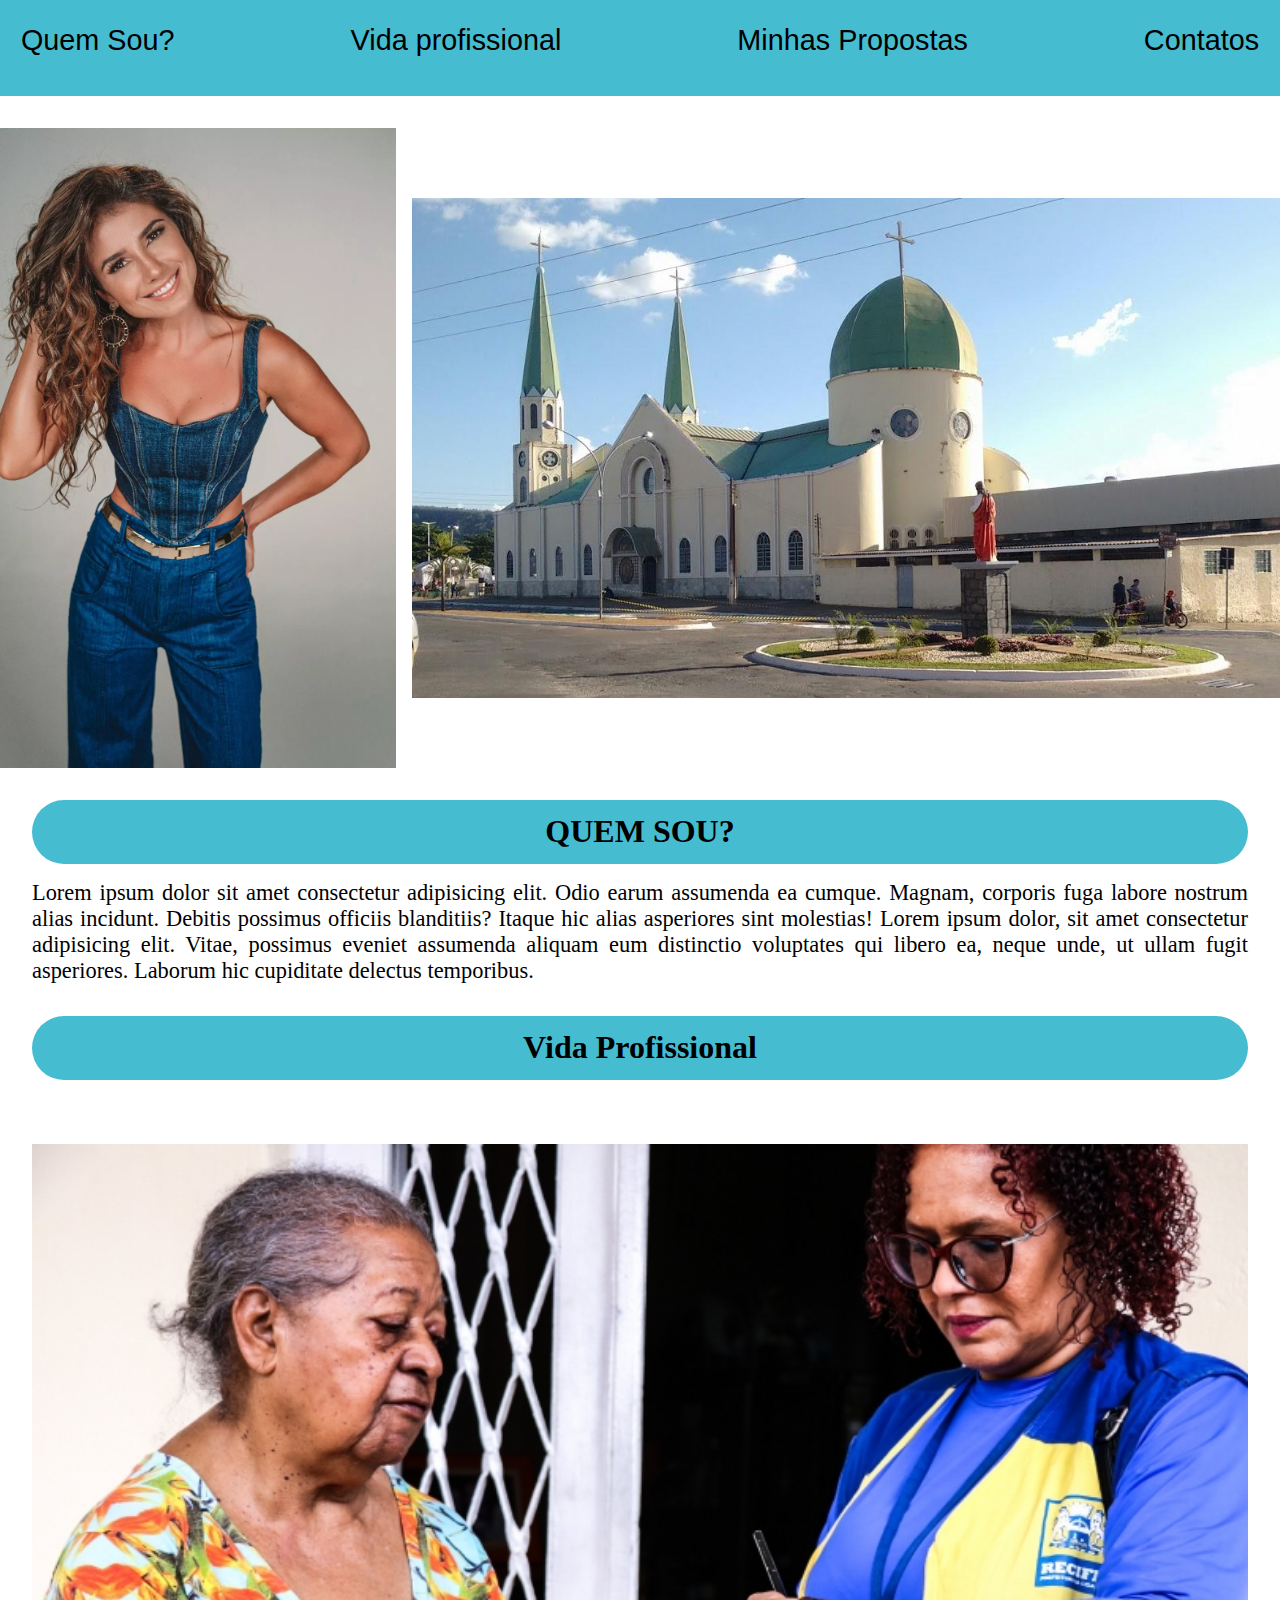
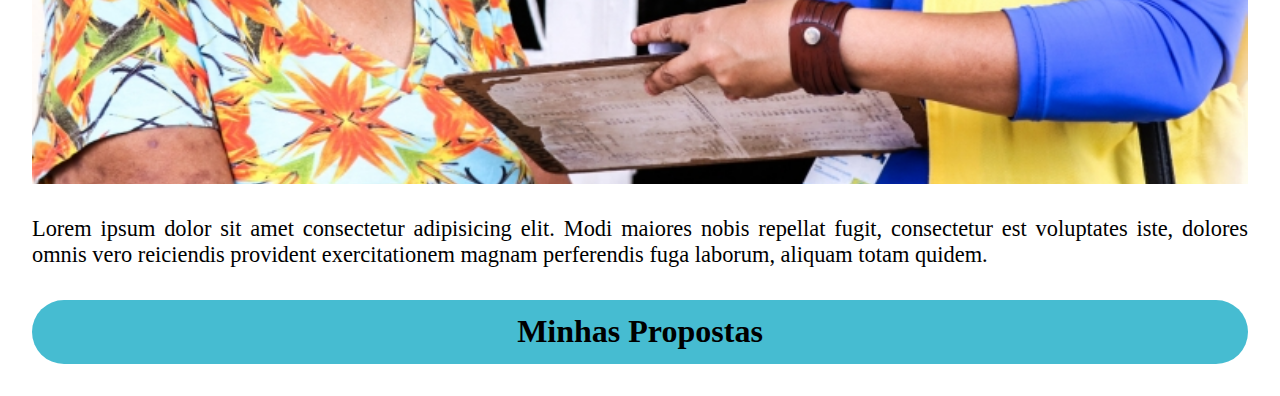
<file: eleicao.html>
<!DOCTYPE html>
<html lang="en">
<head>
    <meta charset="UTF-8">
    <meta name="viewport" content="width=device-width, initial-scale=1.0">
    <title> Candidata Márcia 10100</title>
    <link rel="stylesheet" href="/assets/css/eleicao.css">
</head>
<body>
    <!-- Checkbox para controlar o menu -->
    <input id="close-menu" class="close-menu" type="checkbox" aria-label="close-menu" role="button" checked>
    <!-- Label que funciona como botão para abrir/fechar o menu -->
    <label class="close-menu-label" for="close-menu" title="Abrir/Fechar Menu"></label>
    <section class="sections-grid">
        <!-- Menu de navegação -->
        <nav class="nav">
            <ul>
                <li><a href="#quemsou">Quem Sou?</a></li>
                <li><a href="#vidaprofissional">Vida profissional</a></li>
                <li><a href="#minhas-propostas">Minhas Propostas</a></li>
                <li><a href="#">Contatos</a></li>
            </ul>
        </nav>

        <div class="section-main">
            <div class="img-ela">
                <img src="/assets/img/paulafernandes.webp" alt="Imagem de apresentação">
                <img class="img-2" src="/assets/img/jaragua-go.jpg">
            </div>
            <h1 id="quemsou">QUEM SOU?</h1>
            <p class="content-quem-sou">
                Lorem ipsum dolor sit amet consectetur adipisicing elit. Odio earum assumenda ea cumque. Magnam, corporis fuga labore nostrum alias incidunt. Debitis possimus officiis blanditiis? Itaque hic alias asperiores sint molestias!
                Lorem ipsum dolor, sit amet consectetur adipisicing elit. Vitae, possimus eveniet assumenda aliquam eum distinctio voluptates qui libero ea, neque unde, ut ullam fugit asperiores. Laborum hic cupiditate delectus temporibus.
            </p>
            <h1 id="vidaprofissional">Vida Profissional</h1>
            <p class="img-vida-profissional">
                <div class="img-profissional">
                    <img src="/assets/img/img_2501.jpg">
                </div>
            </p>
            <div class="content-profissional">
                <p class="texto">Lorem ipsum dolor sit amet consectetur adipisicing elit. Modi maiores nobis repellat fugit, consectetur est voluptates iste, dolores omnis vero reiciendis provident exercitationem magnam perferendis fuga laborum, aliquam totam quidem.</p>
            </div>
            <h1>Minhas Propostas</h1>
            <div id="minhas-propostas" class="minhaspropostas"></div>
        </div>
    </section>
</body>
</html>
</file>
<file: assets/css/eleicao.css>
* {
    margin: 0;
    padding: 0;
    box-sizing: border-box;
}

.sections-grid {
    display: grid;
    grid-template-columns: 1fr;
    grid-template-rows: auto 1fr;
    grid-template-areas:
        "nav"
        "main";
    min-height: 100vh;
}

.nav {
    grid-area: nav;
    background-color: rgb(70, 188, 209);
    display: flex;
    justify-content: center;
    position: fixed;
    width: 100%;
    top: 0;
    z-index: 1;
    height: 6rem; /* Fixar a altura da navbar */
}






.nav ul {
    display: flex;
    flex-direction: row;
    gap: 11rem;
}

.nav ul li {
    list-style: none;
    margin-top: 1.5rem;
}

.nav ul li a {
    text-decoration: none;
    color: black;
    font-size: 1.8rem;
    font-family: 'Lucida Sans', 'Lucida Sans Regular', 'Lucida Grande', 'Lucida Sans Unicode', Geneva, Verdana, sans-serif;
}

@media(max-width: 1150px){
    
    .nav ul {
        display: flex;
        gap: 8rem;
    }

    .nav ul li a {
        text-decoration: none;
        color: black;
        font-size: 1.2rem;
        font-family: 'Lucida Sans', 'Lucida Sans Regular', 'Lucida Grande', 'Lucida Sans Unicode', Geneva, Verdana, sans-serif;
    }

}


@media(max-width: 900px){
    
    .nav ul {
        display: flex;
        gap: 5rem;
    }

    .nav ul li a {
        text-decoration: none;
        color: black;
        font-size: 1.2rem;
        font-family: 'Lucida Sans', 'Lucida Sans Regular', 'Lucida Grande', 'Lucida Sans Unicode', Geneva, Verdana, sans-serif;
    }

}


@media(max-width: 760px){
    
    .nav ul {
        display: flex;
        gap: 1.8rem;
    }

    .nav ul li a {
        text-decoration: none;
        color: black;
        font-size: 1.2rem;
        font-family: 'Lucida Sans', 'Lucida Sans Regular', 'Lucida Grande', 'Lucida Sans Unicode', Geneva, Verdana, sans-serif;
    }

}

@media(max-width: 600px){
    
    .nav ul {
        display: flex;
        gap: 1rem;
    }

    .nav ul li a {
        text-decoration: none;
        color: black;
        font-size: 0.9rem;
        font-family: 'Lucida Sans', 'Lucida Sans Regular', 'Lucida Grande', 'Lucida Sans Unicode', Geneva, Verdana, sans-serif;
    }

}


@media(max-width: 450px){
    
    .nav ul {
        display: flex;
        flex-direction: column;
        justify-content: center;
        align-items: center;
    }

    .nav ul li a {
        text-decoration: none;
        color: black;
        font-size: 0.9rem;
        font-family: 'Lucida Sans', 'Lucida Sans Regular', 'Lucida Grande', 'Lucida Sans Unicode', Geneva, Verdana, sans-serif;
    }

    .nav {
        grid-area: nav;
        background-color: rgb(70, 188, 209);
        display: flex;
        justify-content: center;
        position: fixed;
        width: 100%;
        top: 0;
        height: 14rem; /* Fixar a altura da navbar */
        
    }

    .section-main{
        margin-top: 6.2rem;
    }

    .nav {
        display: none; /* Esta regra sobrescreve a anterior, escondendo o menu (nav) por padrão */
        
    }

    .close-menu {
        position: fixed; /* Fixa o elemento na tela, mantendo sua posição ao rolar a página */
        z-index: 2; /* Garante que este elemento fique acima de outros */
        top: 0; /* Posiciona o elemento no topo da página */
        left: 0; /* Alinha o elemento à esquerda da tela */
        
    }

    .close-menu-label::after {
        content: '☰'; /* Exibe o ícone de "hambúrguer" (três linhas) como conteúdo adicional */
        position: fixed; /* Fixa o ícone de menu na tela */
        z-index: 2; /* Garante que o ícone fique acima de outros elementos */
        top: 2rem; /* Posiciona o ícone no topo da tela */
        right: 1rem; /* Afasta o ícone da borda direita em 2rem */
        background-color: black; /* Define o fundo do ícone como preto */
        color: white; /* Define a cor do ícone como branco */
        font-size: 3rem; /* Define o tamanho da fonte (ícone) como 3rem */
        padding: 1rem; /* Adiciona um preenchimento interno ao redor do ícone */
        line-height: 3rem; /* Define a altura da linha para alinhar verticalmente o ícone */
        width: 3rem; /* Define a largura do ícone */
        height: 3rem; /* Define a altura do ícone */
        text-align: center; /* Centraliza o conteúdo (ícone) horizontalmente */
        cursor: pointer; /* Muda o cursor para um ponteiro ao passar sobre o ícone */
    }


    .close-menu:checked ~ .sections-grid .nav {
        display: block; /* Exibe o menu (nav) quando o checkbox close-menu estiver marcado */
        

    }


    .close-menu:checked ~ .close-menu-label::after {
        display: block; /* Garante que o ícone de fechar seja exibido quando o menu estiver aberto */
        content: '×'; /* Troca o ícone de "hambúrguer" por um ícone de "fechar" (X) */
        
    }

    
}




@media(max-width: 360px){
    
    .nav ul {
        display: flex;
        flex-direction: column;
        justify-content: center;
        align-items: center;
    }

    .nav ul li a {
        text-decoration: none;
        color: black;
        font-size: 0.9rem;
        font-family: 'Lucida Sans', 'Lucida Sans Regular', 'Lucida Grande', 'Lucida Sans Unicode', Geneva, Verdana, sans-serif;
    }

    .nav {
        grid-area: nav;
        background-color: rgb(70, 188, 209);
        display: flex;
        justify-content: center;
        position: fixed;
        width: 100%;
        top: 0;
        height: 14rem; /* Fixar a altura da navbar */
        
    }

    .section-main{
        margin-top: 6.2rem;
    }




    .nav {
        display: none; /* Esta regra sobrescreve a anterior, escondendo o menu (nav) por padrão */
        
    }

    .close-menu {
        position: fixed; /* Fixa o elemento na tela, mantendo sua posição ao rolar a página */
        z-index: 2; /* Garante que este elemento fique acima de outros */
        top: 0; /* Posiciona o elemento no topo da página */
        left: 0; /* Alinha o elemento à esquerda da tela */
        
    }

    .close-menu-label::after {
        content: '☰'; /* Exibe o ícone de "hambúrguer" (três linhas) como conteúdo adicional */
        position: fixed; /* Fixa o ícone de menu na tela */
        z-index: 2; /* Garante que o ícone fique acima de outros elementos */
        top: 2rem; /* Posiciona o ícone no topo da tela */
        right: 1rem; /* Afasta o ícone da borda direita em 2rem */
        background-color: black; /* Define o fundo do ícone como preto */
        color: white; /* Define a cor do ícone como branco */
        font-size: 3rem; /* Define o tamanho da fonte (ícone) como 3rem */
        padding: 1rem; /* Adiciona um preenchimento interno ao redor do ícone */
        line-height: 3rem; /* Define a altura da linha para alinhar verticalmente o ícone */
        width: 3rem; /* Define a largura do ícone */
        height: 3rem; /* Define a altura do ícone */
        text-align: center; /* Centraliza o conteúdo (ícone) horizontalmente */
        cursor: pointer; /* Muda o cursor para um ponteiro ao passar sobre o ícone */
    }


    .close-menu:checked ~ .sections-grid .nav {
        display: block; /* Exibe o menu (nav) quando o checkbox close-menu estiver marcado */
        

    }


    .close-menu:checked ~ .close-menu-label::after {
        display: block; /* Garante que o ícone de fechar seja exibido quando o menu estiver aberto */
        content: '×'; /* Troca o ícone de "hambúrguer" por um ícone de "fechar" (X) */
        
    }

    
}





.close-menu {
    display: none; /* Esconde o checkbox de controle (close-menu) */
}




.section-main {
    grid-area: main;
    display: flex;
    flex-direction: column;
    align-items: center;
    justify-content: center;
    text-align: center;
    padding-top: 6rem; /* Espaçamento para evitar sobreposição com a navbar */
    padding: 2rem;
}

.section-main h1 {
    background-color: rgb(70, 188, 209);
    margin-top: 2rem;
    font-size: 2rem;
    width: 100%;
    border-radius: 2rem;
    height: 4rem;
    display: flex;
    justify-content: center;
    align-items: center;
}

.img-ela {
    display: flex;
    width: 100%;
    max-width: 60rem;
    justify-content: center;
    margin-top: 6rem;
}

.img-ela img {
    width: 100%;
    max-height: 40rem;
    object-fit: cover; /* Mantém a proporção da imagem */
}

.img-ela .img-2 {
    width: 100%; /* Diminui a largura da imagem para 50% */
    max-height: 80rem; /* Limita a altura máxima da imagem */
    height: auto; /* Mantém a altura proporcional à largura */
    object-fit: contain; /* Garante que a imagem seja exibida inteira sem cortes */
    margin-left: 1rem;
}


.content-quem-sou {
    margin-top: 1rem;
    text-align: justify;
    font-size: 1.4rem;
}

.img-profissional {
    display: flex;
    width: 100%;
    max-width: 100rem;
    justify-content: center;
    margin-top: 2rem;
}

.img-profissional img {
    width: 100%;
    max-height: 40rem;
    object-fit: cover; /* Mantém a proporção da imagem */
}

.img-vida-profissional {
    display: flex;
    background-size: cover;
    margin-bottom: 2rem;
}

.content-profissional {
    margin-top: 2rem;
    font-size: 1.4rem;
    text-align: justify;
}
</file>
